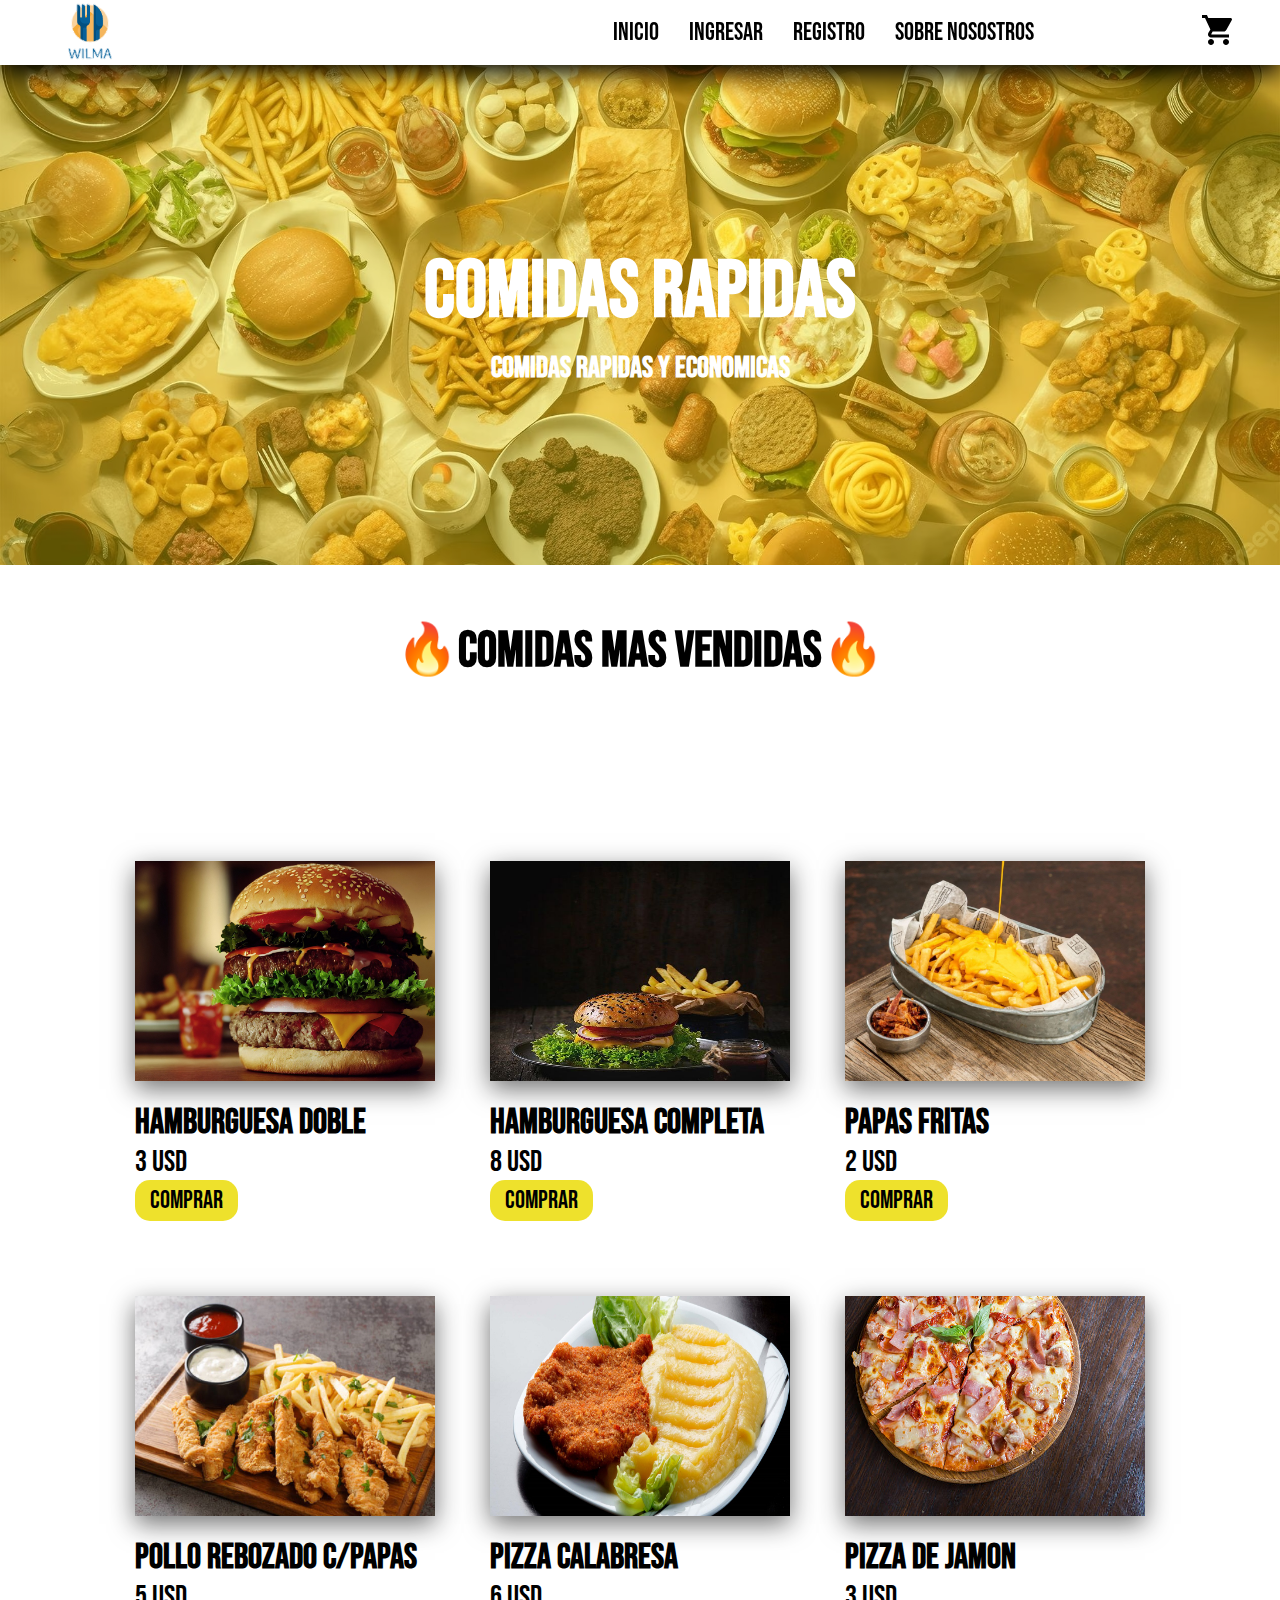
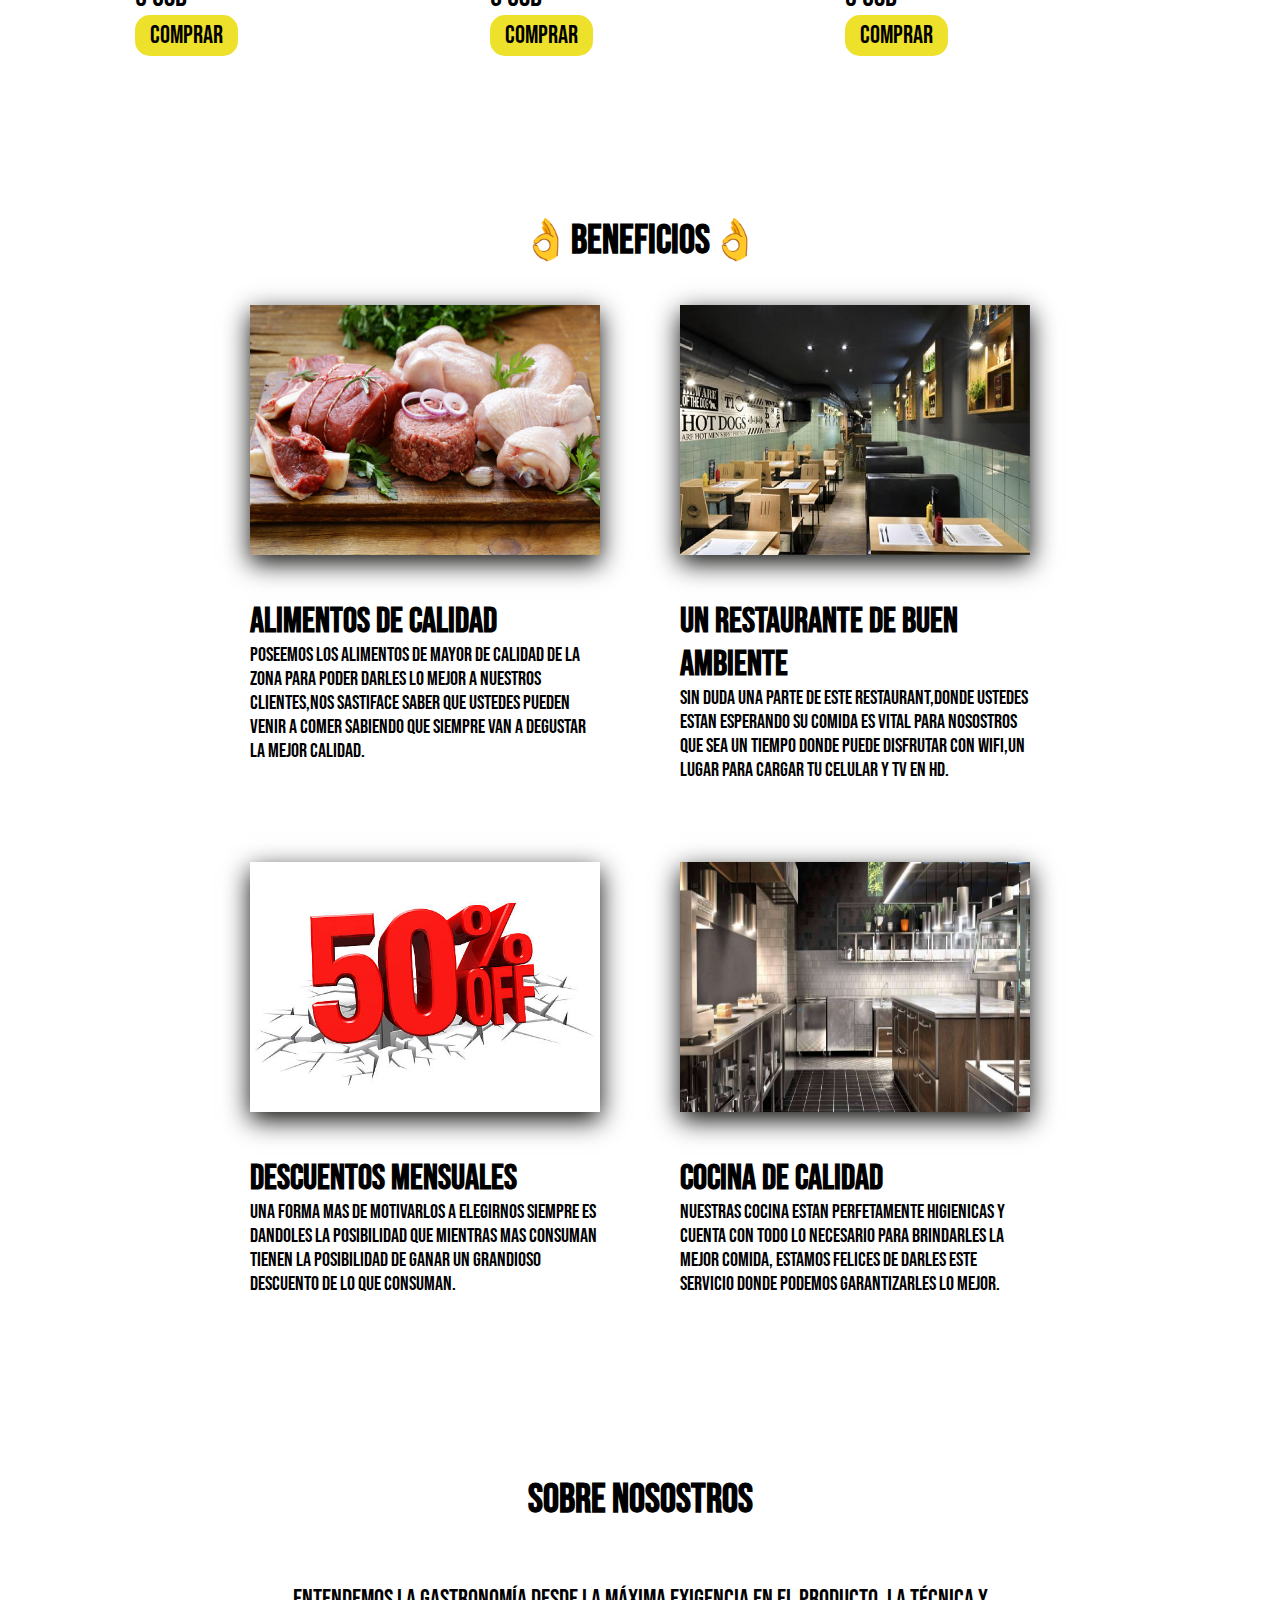
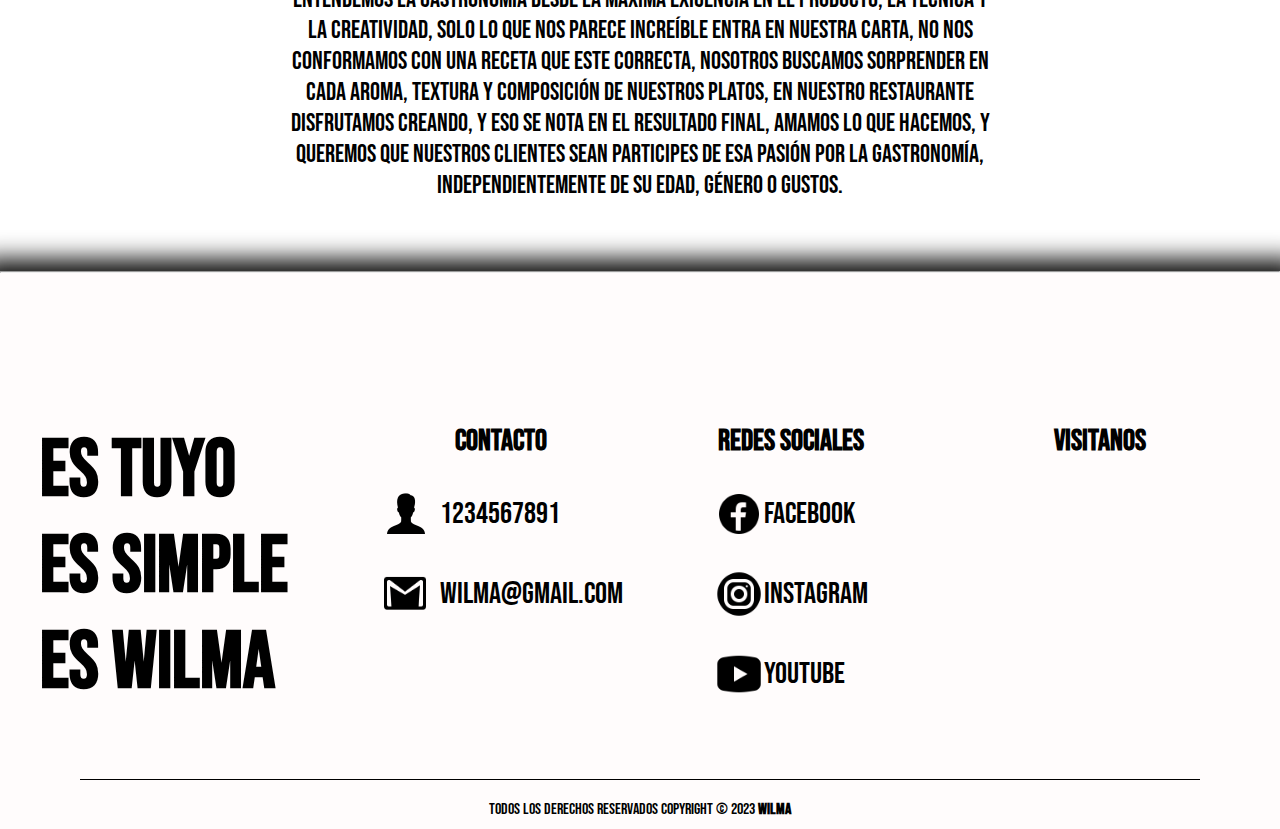
<file: index.html>
<!DOCTYPE html>
<html lang="en">
  <head>
    <meta charset="UTF-8" />
    <meta name="viewport" content="width=device-width, initial-scale=1.0" />
    <meta http-equiv="X-UA-Compatible" content="IE=edge" />
    <link rel="stylesheet" href="./style.css" />
    <link
      rel="stylesheet"
      href="https://cdnjs.cloudflare.com/ajax/libs/font-awesome/6.4.0/css/all.min.css"
    />
    <link rel="stylesheet" href="./mediaqueries.css">
    <link rel="icon" type="image/png" sizes="32x32" href="./img/favicom.ico" />
    <title>Wilma comidas rapidas</title>
  </head>
  <body>
    <header class="bars">
      <img src="./img/logo png.png" alt="Logo" class="Logo" />
      <nav class="navbar">
        <label for="menu-toggle" class="menu-label">
          <img src="./img/menu.png" alt="menuicon" class="menu-icon">
        </label>
<input type="checkbox" id="menu-toggle">

        <ul class="navbar-list">
          <li><a class="color" href="#">Inicio</a></li>
          <li><a class="color" href="index2.html">Ingresar</a></li>
          <li><a class="color" href="index3.html">Registro</a></li>
          <li><a class="color" href="#about">Sobre nosostros</a></li>
        </ul>
        <label for="cart-toggle">
          <img src="./img/carrito.svg" alt="carrito" class="cart-icon">
        </label>
        <input type="checkbox" id="cart-toggle">

        <div class="cart">
        <h2>Compras</h2>
<!-- compra 1 -->
        <div class="cart-item">
        <img src="./img/imagenes/hambur doble.jpg" alt="hambuguersa doble">
        <div class="item-info">
<h3 class="item-tittle">HAMBURGUESA</h3>
<p class="item-bid">DOBLE</p>
<span class="item-price">
  3 USD
</span>
        </div>

        <div class="item-handler">
          <span class="quantity-handler down">-</span>
          <span class="item-quantity">1</span>
          <span class="quantity-handler up ">+</span>
        </div>
        </div>

<!-- compra 2 -->
        <div class="cart-item">
        <img src="./img/imagenes/milanesa con pure.jpg" alt="milanesa con pure">
        <div class="item-info">
<h3 class="item-tittle">MILANESA</h3>
<p class="item-bid">CON PURE</p>
<span class="item-price">
  6 USD
</span>
        </div>

        <div class="item-handler">
          <span class="quantity-handler down">-</span>
          <span class="item-quantity">1</span>
          <span class="quantity-handler up ">+</span>
        </div>
        </div>
        <!-- compra 3 -->
        <div class="cart-item">
          <img src="./img/imagenes/papa fritas.jpg" alt="papa fritas">
          <div class="item-info">
  <h3 class="item-tittle">PAPAS FRITAS</h3>
  <p class="item-bid"></p>
  <span class="item-price">
    2 USD
  </span>
          </div>
  
          <div class="item-handler">
            <span class="quantity-handler down">-</span>
            <span class="item-quantity">1</span>
            <span class="quantity-handler up ">+</span>
          </div>
          </div>
        <!-- compra 4 -->
        <div class="cart-item">
          <img src="./img/imagenes/pollo con papas.jpg" alt="pollo con papa">
          <div class="item-info">
  <h3 class="item-tittle">POLLO REBOZADO</h3>
  <p class="item-bid">Con papa fritas</p>
  <span class="item-price">
    5 USD
  </span>
          </div>
  
          <div class="item-handler">
            <span class="quantity-handler down">-</span>
            <span class="item-quantity">3</span>
            <span class="quantity-handler up ">+</span>
          </div>
          </div>
        <!-- compra 5 -->
        <div class="cart-item">
          <img src="./img/imagenes/pizza napolitana.jpg" alt="pizza napolitana">
          <div class="item-info">
  <h3 class="item-tittle">PIZZA</h3>
  <p class="item-bid">Napolitana</p>
  <span class="item-price">
    3 USD
  </span>
          </div>
  
          <div class="item-handler">
            <span class="quantity-handler down">-</span>
            <span class="item-quantity">1</span>
            <span class="quantity-handler up ">+</span>
          </div>
          </div>
        <!-- TOTAL -->
        <span class="divider"></span>
        <div class="cart-total">
          <p>Total</p>
          <span>24 USD</span>
        </div>
        <button class="btn-add">Comprar</button>
        </div>
      </nav>
    </header>
    <main>
      <!-- PORTADA -->
      <div class="container-cover">
        <div class="container-info-cover">
          <h1>COMIDAS RAPIDAS</h1>
          <p>Comidas rapidas y economicas</p>
        </div>
      </div>
      <section id="products">
        <div>
          <h2>🔥COMIDAS MAS VENDIDAS🔥</h2>
        </div>
        <!-- products -->
        <div class="products-container">
          <!-- producto 1 -->
          <div class="product">
            <img
              class="hambu"
              src="./img/imagenes/hambur doble.jpg"
              alt="hambuguersa doble"
            />
            <div class="product-info">
              <!-- top -->
              <div class="product-top">
                <h3>Hamburguesa Doble</h3>
              </div>
              <!-- mid -->
              <div class="product-mid">
                <span>3 USD</span>
              </div>
              <!-- bottom -->
              <div class="product-bot">
                <button class="buy-button">Comprar</button>
              </div>
            </div>
          </div>
          <!-- producto 2 -->
          <div class="product">
            <img
              src="./img/imagenes/hamburguesa completa.jpg"
              alt="hambuguersa Completa"
            />
            <div class="product-info">
              <!-- top -->
              <div class="product-top">
                <h3>Hamburguesa Completa</h3>
              </div>
              <!-- mid -->
              <div class="product-mid">
                <span>8 USD</span>
              </div>
              <!-- bottom -->
              <div class="product-bot">
                <button class="buy-button">Comprar</button>
              </div>
            </div>
          </div>
          <!-- producto 3 -->
          <div class="product">
            <img src="./img/imagenes/papa fritas.jpg" alt="papas fritas" />
            <div class="product-info">
              <!-- top -->
              <div class="product-top">
                <h3>Papas Fritas</h3>
              </div>
              <!-- mid -->
              <div class="product-mid">
                <span>2 USD</span>
              </div>
              <!-- bottom -->
              <div class="product-bot">
                <button class="buy-button">Comprar</button>
              </div>
            </div>
          </div>
          <!-- producto 4 -->
          <div class="product">
            <img
              src="./img/imagenes/pollo con papas.jpg"
              alt="pollo con papas"
            />
            <div class="product-info">
              <!-- top -->
              <div class="product-top">
                <h3>Pollo Rebozado C/Papas</h3>
              </div>
              <!-- mid -->
              <div class="product-mid">
                <span>5 USD</span>
              </div>
              <!-- bottom -->
              <div class="product-bot">
                <button class="buy-button">Comprar</button>
              </div>
            </div>
          </div>
          <!-- producto 5 -->
          <div class="product">
            <img
              src="./img/imagenes/milanesa con pure.jpg"
              alt="pizza calabresa"
            />
            <div class="product-info">
              <!-- top -->
              <div class="product-top">
                <h3>Pizza Calabresa</h3>
              </div>
              <!-- mid -->
              <div class="product-mid">
                <span>6 USD</span>
              </div>
              <!-- bottom -->
              <div class="product-bot">
                <button class="buy-button">Comprar</button>
              </div>
            </div>
          </div>
          <!-- producto 6 -->
          <div class="product">
            <img src="./img/imagenes/pizza de jamon.jpg" alt="Pizza de jamon" />
            <div class="product-info">
              <!-- top -->
              <div class="product-top">
                <h3>Pizza de Jamon</h3>
              </div>
              <!-- mid -->
              <div class="product-mid">
                <span>3 USD</span>
              </div>
              <!-- bottom -->
              <div class="product-bot">
                <button class="buy-button">Comprar</button>
              </div>
            </div>
          </div>
        </div>
      </section>

      <section id="benefits">
        <!-- beneficios -->
        <div><h2>👌BENEFICIOS👌</h2></div>
        <div class="benefits-container">
          
          <!-- beneficio 1 -->
          <div class="benefits">
            <img
              src="./img/imagenes de beneficios/carne y pollo.jpg"
              alt="carne y pollo"
            />
            <div class="benefits-text">
              <h3>Alimentos de calidad</h3>

              <p>
                Poseemos los alimentos de mayor de calidad de la zona para poder
                darles lo mejor a nuestros clientes,nos sastiface saber que
                ustedes pueden venir a comer sabiendo que siempre van a degustar
                la mejor calidad.
              </p><br>
            </div>
          </div>

          <!-- beneficio 3 -->

          <div class="benefits">
            <img
              src="./img/imagenes de beneficios/restauran.jpg"
              alt="restaurant"
            />
            <div class="benefits-text">
              <h3>Un restaurante de buen ambiente</h3>

              <p>
                Sin duda una parte de este restaurant,donde ustedes estan
                esperando su comida es vital para nosostros que sea un tiempo
                donde puede disfrutar con Wifi,Un lugar para cargar tu celular y
                TV en HD.
              </p>
            </div>
          </div>
          <!-- beneficio 4 -->
          <div class="benefits">
            <img
              src="./img/imagenes de beneficios/descuento.jpg"
              alt="descuento"
            />
              <div class="benefits-text">
              <h3>Descuentos mensuales</h3>

              <p>
                Una forma mas de motivarlos a elegirnos siempre es 
                dandoles la
                posibilidad que mientras mas consuman tienen la posibilidad de
                ganar un grandioso descuento de lo que consuman.
              </p>
            </div>
            </div>
          
          <!-- beneficio  -->
          <div class="benefits">
            <img
              src="./img/imagenes de beneficios/cocina.jpg"
              alt="restaurant"
            />
            <div class="benefits-text">
              <h3>Cocina de Calidad</h3>

              <p>
                Nuestras cocina estan perfetamente higienicas y cuenta con todo
                lo necesario para brindarles la mejor comida, estamos felices de
                darles este servicio donde podemos garantizarles lo mejor.
              </p>
            </div>
          </div>
        </div>
      </section>

      <section id="about">
      <div><h2>SOBRE NOSOSTROS</h2></div> 
      <div class="about-container">
        <div>
          <p>Entendemos la gastronomía desde la máxima exigencia en el producto, la técnica y la creatividad, solo lo que nos parece increíble entra en nuestra carta, no nos conformamos con una receta que este correcta, nosotros buscamos sorprender en cada aroma, textura y composición de nuestros platos, en nuestro restaurante disfrutamos creando, y eso se nota en el resultado final, amamos lo que hacemos, y queremos que nuestros clientes sean participes de esa pasión por la gastronomía, independientemente de su edad, género o gustos.</p>
        </div>
      </div>
      </section>
    </main>

    <hr class="hr" />
    <footer>
      <div class="footer-container">
        <!-- titulo -->
        <div class="footer-box">
          <h2>
            Es tuyo<br />
            Es simple<br />
            Es Wilma
          </h2>
        </div>
        <!-- CONTACTO -->
        <div class="footer-box">
<ul class="contacto">
  <h3>Contacto</h3>
  <li><img src="./img/redes sociales/contacto.png" alt="contacto">1234567891</li>
  <li><img src="./img/redes sociales/gmail.png" alt="correo"> wilma@gmail.com</li>
</ul>
        </div>
        <!-- redes sociales -->
        <div class="footer-box">
          <ul>
            <h3>Redes Sociales</h3>
            <li>
              <a  class="img color" href="https://www.facebook.com/william.mamani.524/"
                ><img src="./img/redes sociales/facebook.png" alt="facebook" />
                Facebook</a
              >
            </li>
            <li>
              <a class="img color" href="https://www.instagram.com/will__mamani/"
                ><img
                  src="./img/redes sociales/instagram.png"
                  alt="Instagram"
                />
                Instagram</li></a>
              
            </li>
            <li>
              <a
                class="img color"
                href="https://www.youtube.com/channel/UCTnP61PTOQxVRNVOWRiNGKg"
                ><img src="./img/redes sociales/youtube.png" alt="youtube" />
                Youtube</a
              >
            </li>
          </ul>
        </div>
        <!-- mapa -->
        <div class="footer-box">
          <h3>Visitanos</h3>
          <iframe class="mapa"
            src="https://www.google.com/maps/embed?pb=!1m18!1m12!1m3!1d52523.48201131679!2d-58.83523978803747!3d-34.63657544417055!2m3!1f0!2f0!3f0!3m2!1i1024!2i768!4f13.1!3m3!1m2!1s0x95bc945bc2149eff%3A0x72f476f24b92b3fa!2sMoreno%2C%20Provincia%20de%20Buenos%20Aires!5e0!3m2!1ses-419!2sar!4v1690858825861!5m2!1ses-419!2sar"
            width="280"
            height="250"
            style="border: 0"
            allowfullscreen=""
            loading="lazy"
            referrerpolicy="no-referrer-when-downgrade"
          ></iframe>
        </div>
      </div>
      <div class="tyc">
        <hr />
        <p>Todos los derechos reservados Copyright © 2023 <b>Wilma</b></p>
      </div>
    </footer>
  </body>
</html>
</file>
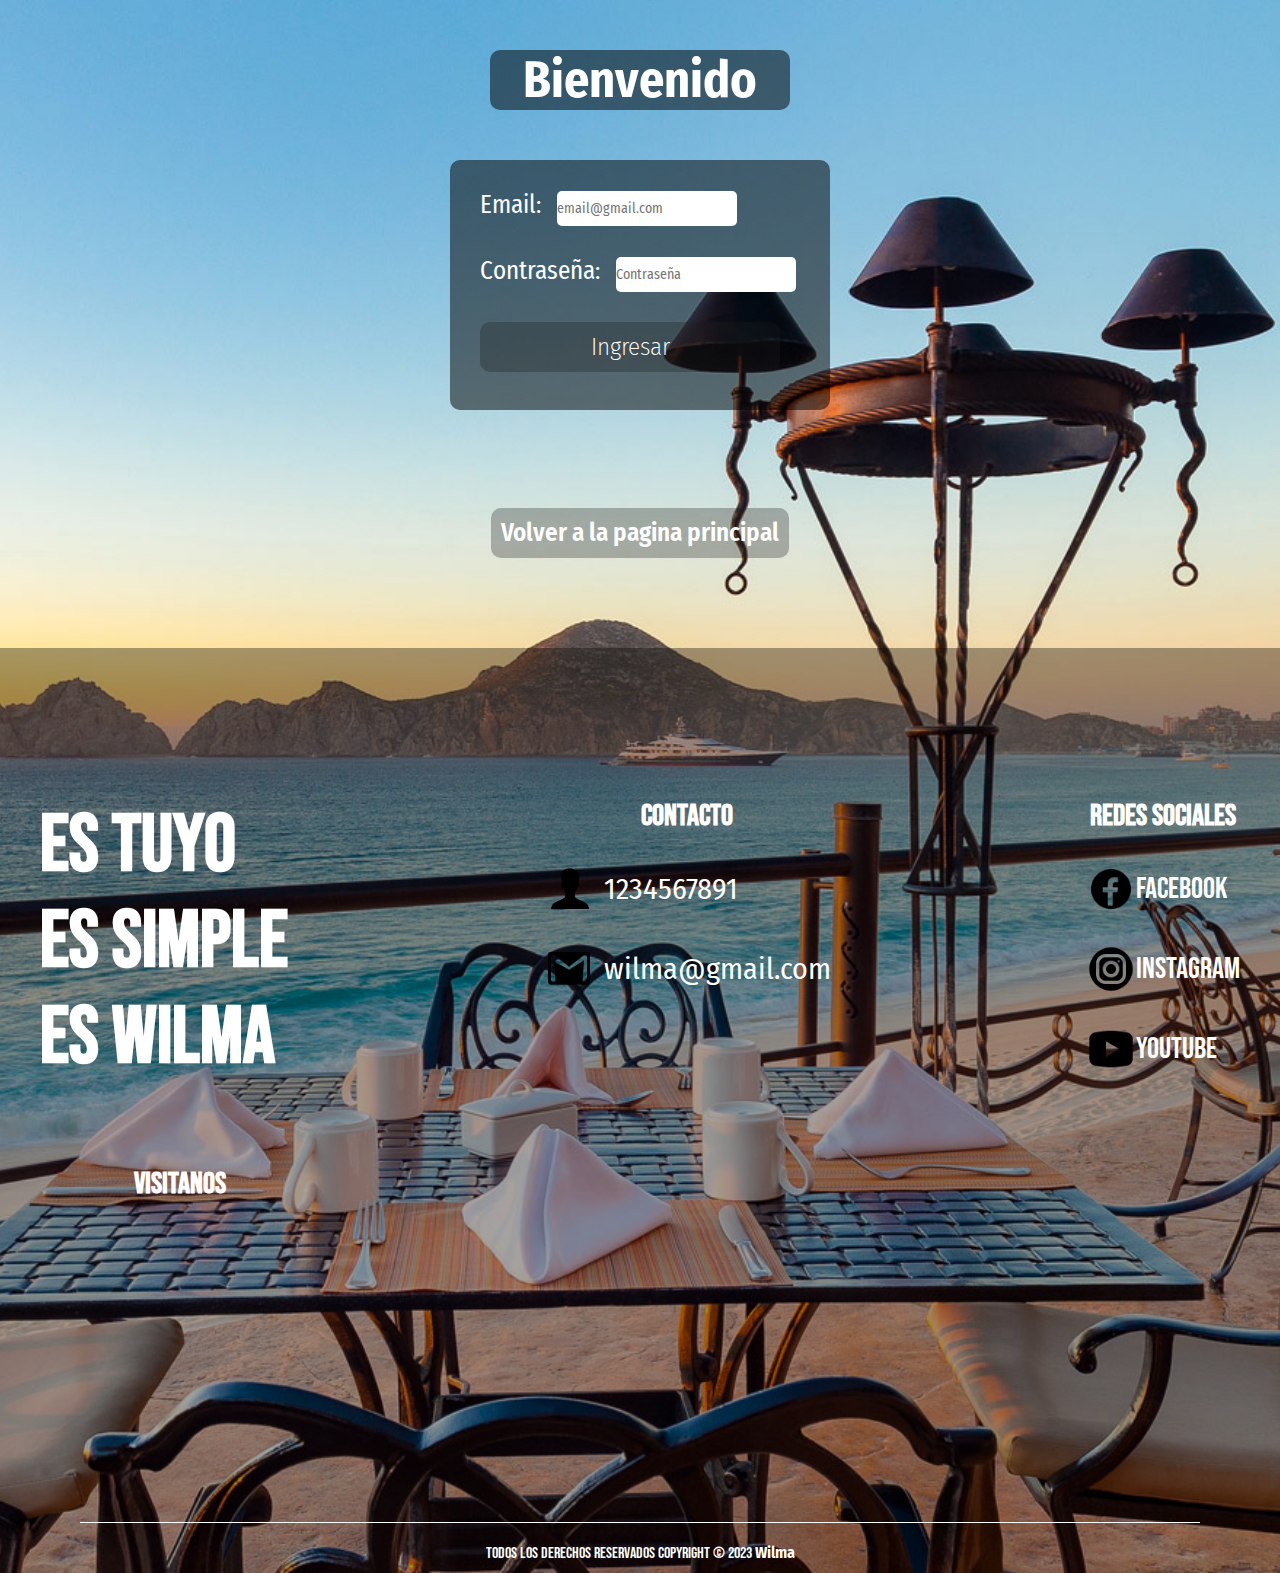
<file: index2.html>
<!DOCTYPE html>
<html lang="en">
  <head>
    <meta charset="UTF-8" />
    <meta name="viewport" content="width=device-width, initial-scale=1.0" />
    <meta http-equiv="X-UA-Compatible" content="IE=edge" />
    <link rel="stylesheet" href="./style2.css" />
    <link rel="stylesheet" href="./mediaqueries2.css">
    <title>Inicio de seccion</title>
  </head>
  <body>
    <h1>Bienvenido</h1>
    <form class="formulario">
      <label form="email">Email:</label>
      <input
        class="enter"
        type="email"
        id="email"
        placeholder="email@gmail.com"
      />
      <br /><br />
      <label for="password">Contraseña:</label>
      <input
        class="enter"
        type="password"
        id="password"
        placeholder="Contraseña"
      />
      <br /><br />
      <input class="btn" type="submit" value="Ingresar" />
    </form>
    <div class="pag">
      <a href="./index.html">Volver a la pagina principal</a>
    </div>
    <footer>
      <div class="footer-container">
        <!-- titulo -->
        <div class="footer-box">
          <h2>
            Es tuyo<br />
            Es simple<br />
            Es Wilma
          </h2>
        </div>
        <!-- CONTACTO -->
        <div class="footer-box">
<ul class="contacto">
  <h3>Contacto</h3>
  <li><img src="./img/redes sociales/contacto.png" alt="contacto">1234567891</li>
  <li><img src="./img/redes sociales/gmail.png" alt="correo"> wilma@gmail.com</li>
</ul>
        </div>
        <!-- redes sociales -->
        <div class="footer-box">
          <ul>
            <h3>Redes Sociales</h3>
            <li>
              <a class="img color" href="https://www.facebook.com/william.mamani.524/"
                ><img src="./img/redes sociales/facebook.png" alt="facebook" />
                Facebook</a
              >
            </li>
            <li>
              <a class="img color" href="https://www.instagram.com/will__mamani/"
                ><img
                  src="./img/redes sociales/instagram.png"
                  alt="Instagram"
                />
                Instagram</li></a>
              
            </li>
            <li>
              <a
                class="img color"
                href="https://www.youtube.com/channel/UCTnP61PTOQxVRNVOWRiNGKg"
                ><img src="./img/redes sociales/youtube.png" alt="youtube" />
                Youtube</a
              >
            </li>
          </ul>
        </div>
        <!-- mapa -->
        <div class="footer-box">
          <h3>Visitanos</h3>
          <iframe class="mapa"
            src="https://www.google.com/maps/embed?pb=!1m18!1m12!1m3!1d52523.48201131679!2d-58.83523978803747!3d-34.63657544417055!2m3!1f0!2f0!3f0!3m2!1i1024!2i768!4f13.1!3m3!1m2!1s0x95bc945bc2149eff%3A0x72f476f24b92b3fa!2sMoreno%2C%20Provincia%20de%20Buenos%20Aires!5e0!3m2!1ses-419!2sar!4v1690858825861!5m2!1ses-419!2sar"
            width="280"
            height="250"
            style="border: 0"
            allowfullscreen=""
            loading="lazy"
            referrerpolicy="no-referrer-when-downgrade"
          ></iframe>
        </div>
      </div>
      <div class="tyc">
        <hr />
        <p>Todos los derechos reservados Copyright © 2023 <b>Wilma</b></p>
      </div>
    </footer>
  </body>
</html>
</file>
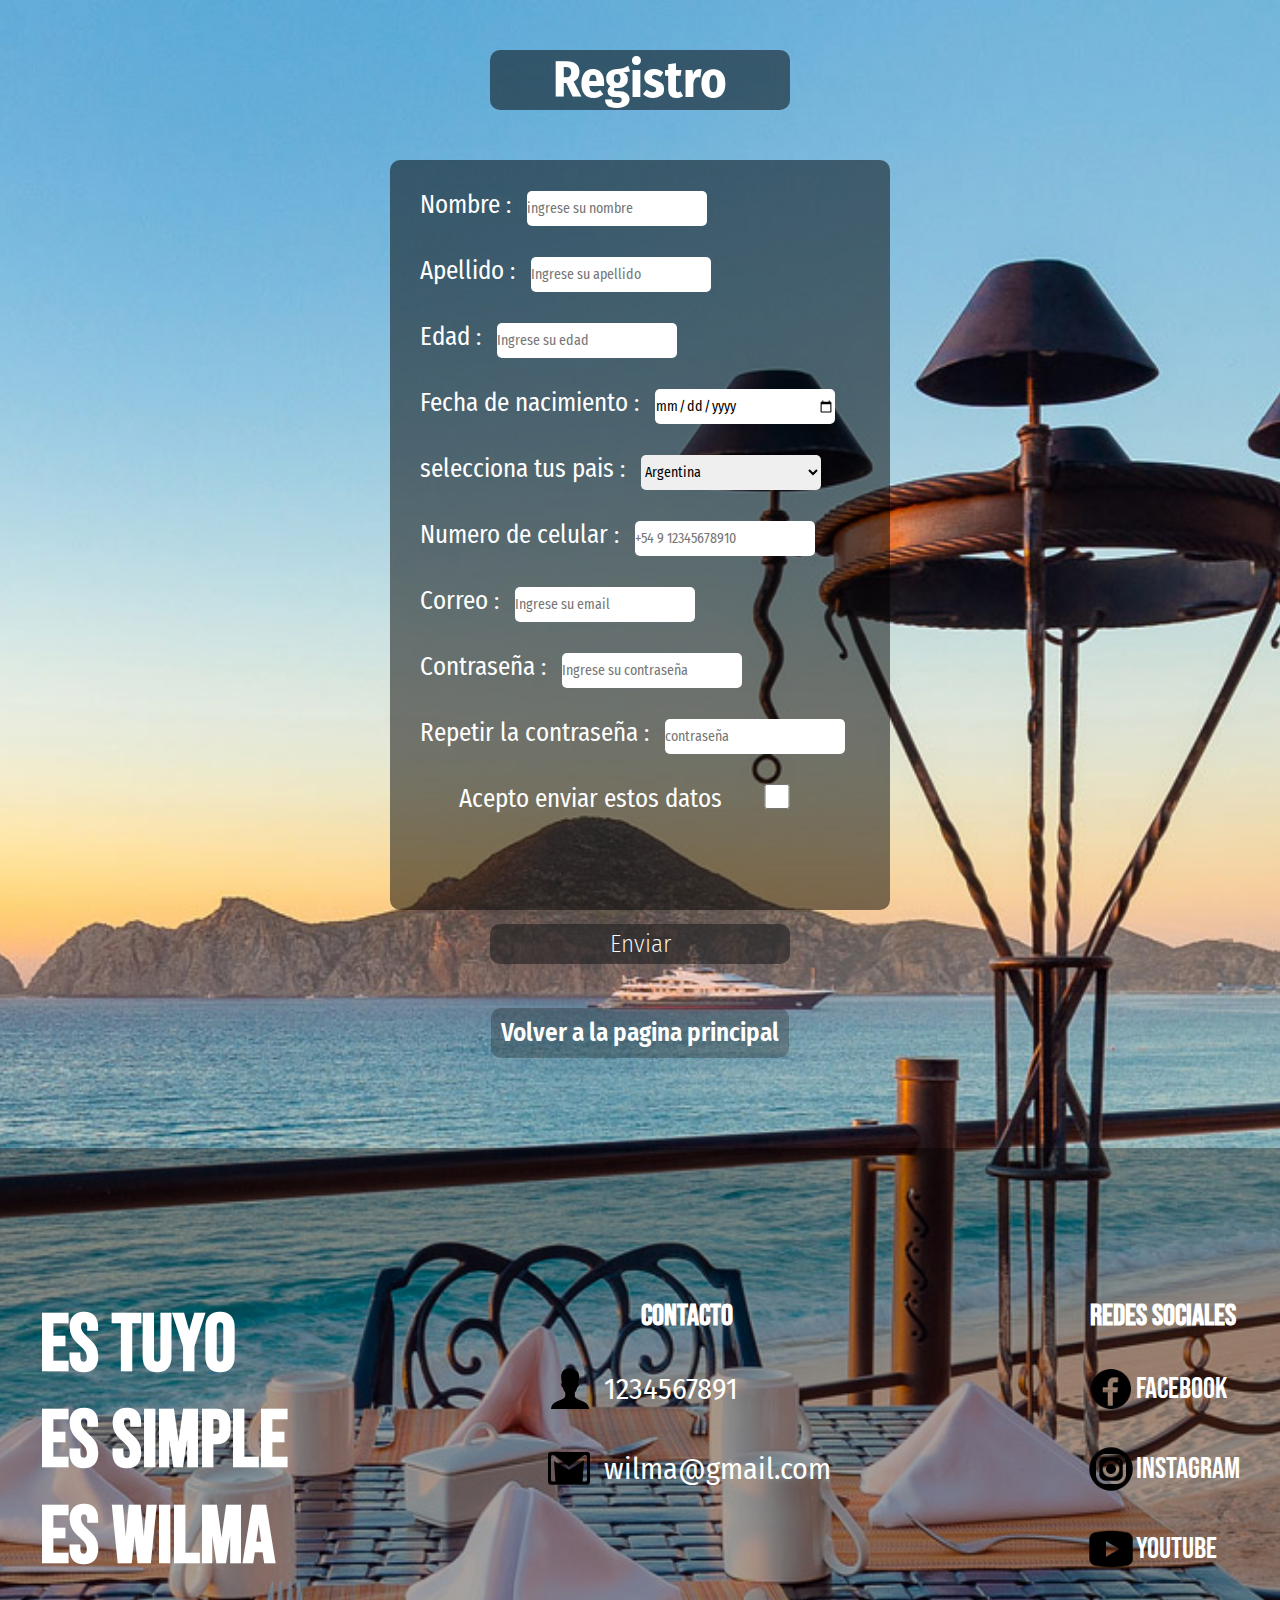
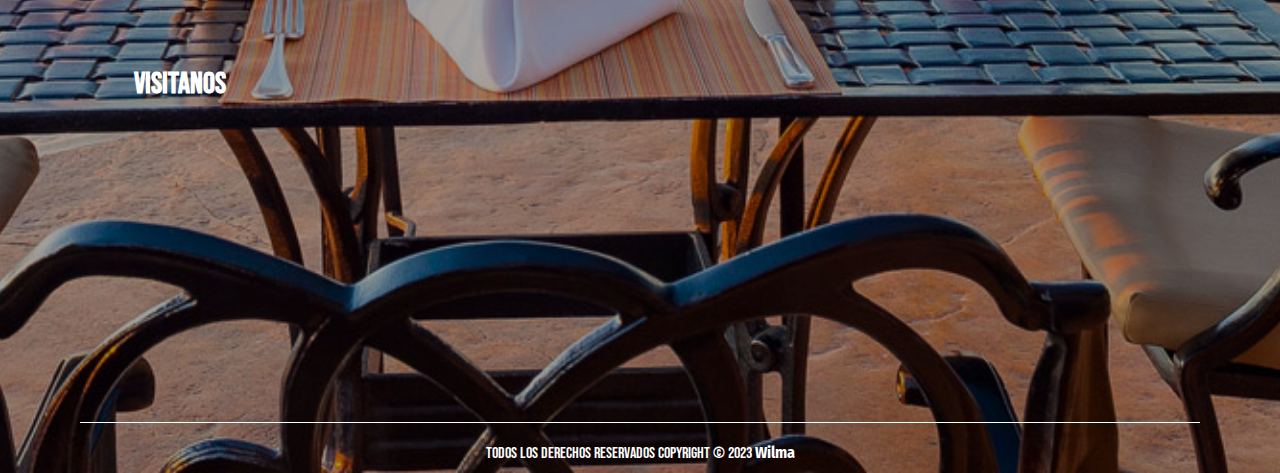
<file: index3.html>
<!DOCTYPE html>
<html lang="en">
  <head>
    <meta charset="UTF-8" />
    <meta name="viewport" content="width=device-width, initial-scale=1.0" />
    <meta http-equiv="X-UA-Compatible" content="IE=edge" />
    <link rel="stylesheet" href="./style2.css" />
    <link rel="stylesheet" href="./mediaqueries2.css" />
    <title>Registro</title>
  </head>
  <body>
    <h1>Registro</h1>
    <form class="formulario-registro">
      <label for="NOMBRE">Nombre :</label>
      <input
        class="enter"
        type="text"
        id="NOMBRE"
        placeholder="ingrese su nombre"
      />
      <br />
      <br />
      <label for="apellido">Apellido :</label>
      <input
        class="enter"
        type="text"
        id="apellido"
        placeholder="Ingrese su apellido"
      />
      <br /><br />
      <label for="edad">Edad :</label>
      <input
        class="enter"
        type="number"
        id="edad"
        placeholder="Ingrese su edad"
      />
      <br /><br />
      <label for="Fecha de nacimiento">Fecha de nacimiento :</label>
      <input class="enter" type="date" id="Fecha de nacimiento" />
      <br /><br />
      <span>selecciona tus pais :</span>
      <select name="pais" class="enter">
        <option value="1">Argentina</option>
        <option value="2">España</option>
        <option value="3">México</option>
        <option value="4">Guatemala</option>
        <option value="5">Honduras</option>
        <option value="7">El Salvador</option>
        <option value="8">Venezuela</option>
        <option value="9">Colombia</option>
        <option value="10">Cuba</option>
        <option value="11">Bolivia</option>
        <option value="13">Perú</option>
        <option value="14">Ecuador</option>
        <option value="15">Paraguay</option>
        <option value="16">Uruguay</option>
        <option value="17">Chile</option>
      </select>
      <br /><br />
      <label for="telefono">Numero de celular :</label>
      <input
        class="enter"
        type="number"
        id="telefono"
        placeholder="+54 9 12345678910"
      />
      <br /><br />
      <label for="email">Correo :</label>
      <input
        class="enter"
        type="email"
        id="email"
        placeholder="Ingrese su email"
      />
      <br /><br />
      <label for="pass">Contraseña :</label>
      <input
        class="enter"
        type="password"
        id="pass"
        placeholder="Ingrese su contraseña"
        required
      />
      <br /><br />
      <label for="password">Repetir la contraseña :</label>
      <input
        class="enter"
        type="password"
        id="password"
        placeholder="contraseña"
      />
      <br /><br />
      <div class="acept">
        <div>
          <label for="send">Acepto enviar estos datos</label>
        </div>

        <input class="chebox" type="checkbox" id="send" />
      </div>

      <br /><br />
      <input class="send" type="submit" value="Enviar" />
      <br /><br />
    </form>
    <div class="pag"><a href="index.html">Volver a la pagina principal</a></div>

    <footer>
      <div class="footer-container">
        <!-- titulo -->
        <div class="footer-box">
          <h2>
            Es tuyo<br />
            Es simple<br />
            Es Wilma
          </h2>
        </div>
        <!-- CONTACTO -->
        <div class="footer-box">
<ul class="contacto">
  <h3>Contacto</h3>
  <li><img src="./img/redes sociales/contacto.png" alt="contacto">1234567891</li>
  <li><img src="./img/redes sociales/gmail.png" alt="correo"> wilma@gmail.com</li>
</ul>
        </div>
        <!-- redes sociales -->
        <div class="footer-box">
          <ul>
            <h3>Redes Sociales</h3>
            <li>
              <a class="img color" href="https://www.facebook.com/william.mamani.524/"
                ><img src="./img/redes sociales/facebook.png" alt="facebook" />
                Facebook</a
              >
            </li>
            <li>
              <a class="img color" href="https://www.instagram.com/will__mamani/"
                ><img
                  src="./img/redes sociales/instagram.png"
                  alt="Instagram"
                />
                Instagram</li></a>
              
            </li>
            <li>
              <a
                class="img color"
                href="https://www.youtube.com/channel/UCTnP61PTOQxVRNVOWRiNGKg"
                ><img src="./img/redes sociales/youtube.png" alt="youtube" />
                Youtube</a
              >
            </li>
          </ul>
        </div>
        <!-- mapa -->
        <div class="footer-box">
          <h3>Visitanos</h3>
          <iframe class="mapa"
            src="https://www.google.com/maps/embed?pb=!1m18!1m12!1m3!1d52523.48201131679!2d-58.83523978803747!3d-34.63657544417055!2m3!1f0!2f0!3f0!3m2!1i1024!2i768!4f13.1!3m3!1m2!1s0x95bc945bc2149eff%3A0x72f476f24b92b3fa!2sMoreno%2C%20Provincia%20de%20Buenos%20Aires!5e0!3m2!1ses-419!2sar!4v1690858825861!5m2!1ses-419!2sar"
            width="280"
            height="250"
            style="border: 0"
            allowfullscreen=""
            loading="lazy"
            referrerpolicy="no-referrer-when-downgrade"
          ></iframe>
        </div>
      </div>
      <div class="tyc">
        <hr />
        <p>Todos los derechos reservados Copyright © 2023 <b>Wilma</b></p>
      </div>
    </footer>
  </body>
</html>
</file>
<file: style.css>
@import url("https://fonts.googleapis.com/css2?family=Bebas+Neue&display=swap");
* {
  font-family: "Bebas Neue", sans-serif;
  margin: 0;
  padding: 0;
  box-sizing: border-box;
  text-decoration: none;
  list-style-type: none;
  /* border: 1px solid blue; */
}
:root {
  --background: rgb(236, 236, 236);
  --primary: white;
  --secundary: black;
  --terciario: rgba(255, 255, 0, 0.315);
  --container: rgba(14, 14, 13, 0.582);
  --buttom: rgba(235, 219, 0, 0.829);
  --main: rgba(255, 255, 255, 0.74);
  --footer: rgb(255, 252, 252);
  --img: rgb(14, 14, 13);
}
header {
  background: var(--primary);
  width: 100%;
  display: flex;
  justify-content: space-between;
  align-items: center;
  height: 65px;
  padding: 0px 30px 0px 30px;
  position: fixed;
  top: 0;
  z-index: 2;
  box-shadow: 0 8px 24px var(--secundary);
}
.cart-icon {
  font-weight: 600;
  height: 40px;
  width: 100%;
  padding: 5px 10px;
  margin-right: 16px;
  cursor: pointer;
}
.navbar {
  gap: 150px;
}
.navbar-list {
  gap: 30px;
}
.navbar-list a {
  color: var(--secundary);
  font-size: 25px;
}
.color:hover {
  background: rgba(255, 238, 0, 0.875);
  transition: all 0.5s ease;
  background-clip: text;
  color: transparent;
  -webkit-background-clip: text;
}
.navbar,
.navbar-list {
  display: flex;
  align-items: center;
  justify-content: center;
}
/* Portada */
.container-cover {
  max-width: 100%;
  height: 500px;
  position: relative;
  top: 65px;
  background-image: url(./img/portada.jpg);
  background-position: center;
  background-size: cover;
  background-repeat: no-repeat;
}
.container-cover::before {
  content: "";
  width: 100%;
  height: 100%;
  background: var(--terciario);
  position: absolute;
  top: 0;
  left: 0;
}
.Logo {
  height: 120px;
  cursor: pointer;
}
.container-info-cover {
  max-width: 800px;
  height: 500px;
  margin: auto;
  text-align: center;
  display: flex;
  flex-direction: column;
  justify-content: center;
  position: relative;
  z-index: 1;
}

.container-info-cover h1 {
  font-size: 80px;
  font-weight: 800;
  color: var(--primary);
  margin-bottom: 10px;
}
.container-info-cover p {
  font-size: 30px;
  font-weight: 800;
  color: var(--primary);
}
.navbar i {
  font-size: 36px;
  display: none;
}
/* menu */
#menu-toggle,
.menu-label {
  display: none;
}
/* carrito */

.cart {
  position: absolute;
  background: linear-gradient(
    to top,
    rgba(255, 254, 254, 0.493),
    rgba(255, 255, 255, 0.719)
  );
  height: calc(100vh - 65px);
  top: 65px;
  right: 0;
  border-left: 2px solid black;
  padding: 50px 30px;
  flex-direction: column;
  gap: 30px;
  /* z-index: 2; */
  overflow-y: scroll;
  display: none;
}
.cart::-webkit-scrollbar {
  display: none;
}
.cart-item {
  display: flex;
  align-items: center;
  justify-content: center;
  gap: 40px;
  background-color: var(--container);
  padding: 20px;
  border-radius: 15px;
}
.cart h2 {
  font-size: 30px;
  text-align: center;
}

.cart-item img {
  height: 65px;
}
.item-info {
  display: flex;
  flex-direction: column;
}
.item-tittle {
  color: var(--primary);
  font-size: 25px;
  font-weight: 500;
}
.item-bid {
  color: var(--primary);
  font-size: 20px;
  font-weight: 300;
}
.item-price {
  color: var(--primary);
  font-size: 25px;
  font-weight: 300;
  background: linear-gradient(to top, green, white);
  background-clip: text;
  color: transparent;
  -webkit-background-clip: text;
}
.item-handler {
  display: flex;
  align-items: center;
  justify-content: center;
  gap: 20px;
}
.quantity-handler {
  display: flex;
  justify-content: center;
  align-items: center;
  padding: 2px 8px;
  border-radius: 5px;
  color: var(--primary);
  font-weight: 400;
}
.down {
  cursor: pointer;
  border: 1px solid var(--primary);
}
.up {
  cursor: pointer;
  border: 1px solid var(--primary);
}
.item-quantity {
  color: var(--primary);
}

#cart-toggle {
  display: none;
}
#cart-toggle:checked + .cart {
  display: flex;
}
.btn-add {
  border: none;
  background: var(--container);
  padding: 10px 10px;
  margin: auto;
  width: 300px;
  font-size: 25px;
  font-weight: 200;
  cursor: pointer;
  color: var(--primary);
  border-radius: 10px;
}
.divider {
  margin-top: 20px;
  border: 0.5px solid var(--container);
}
.cart-total {
  display: flex;
  justify-content: space-between;
  align-items: baseline;
}
.cart-total p {
  color: var(--secundary);
  font-weight: 500;
  font-size: 20px;
}
.cart-total span {
  color: var(--secundary);
  font-weight: 500;
  font-size: 20px;
}

/* productos */
#products {
  display: flex;
  flex-direction: column;
  justify-content: center;
  align-items: center;
  padding: 40px 0px;
  max-width: 100%;
  width: 100%;
  /* border: 2px solid red; */
}
#products h2 {
  padding: 80px;
  font-size: 50px;
  font-weight: 800;
  margin-bottom: 40px;
}
.products-container {
  display: flex;
  flex-wrap: wrap;
  justify-content: center;
  align-items: center;
  gap: 15px;
  padding: 40px 0px;
  max-width: 1200px;
  /* max-width: 100%; */
}
.product {
  padding: 20px;
  border: 15px;
  display: flex;
  flex-direction: column;
  justify-content: center;
  gap: 20px;
  margin-bottom: 20px;
}
.product img {
  width: 300px;
  height: 220px;
  box-shadow: 0 8px 24px 0px var(--container);
}
.product-info h3 {
  font-size: 35px;
}
.product-mid {
  font-size: 30px;
  font-weight: 550;
}
.buy-button {
  color: var(--secundary);
  background: var(--buttom);
  border: none;
  border-radius: 15px;
  padding: 5px 15px;
  cursor: pointer;
  font-size: 25px;
}
main {
  background: var(--main);
}
/* footer */

footer {
  background: var(--footer);
  padding: 10px 0px;
  width: 100%;
}
.footer-box {
  display: flex;
  flex-direction: column;
  padding: 40px;
}
.footer-box h2 {
  font-size: 80px;
  font-weight: 800;
}

.footer-box img {
  width: 50px;
}
.footer-box a {
  margin-top: 30px;
  display: flex;
  align-items: center;
  font-size: 30px;
  color: var(--secundary);
}
.footer-box h3 {
  display: flex;
  align-items: center;
  justify-content: center;
  font-size: 30px;
  margin-bottom: 30px;
}
.footer-container {
  display: flex;
  flex-wrap: wrap;
  justify-content: space-between;
  max-width: 1500px;
  margin: auto;
  margin-top: 100px;
}

.tyc {
  max-width: 1200px;
  margin: auto;
  text-align: center;
  padding: 0px 40px;
}
.tyc p {
  margin-top: 20px;
}
.tyc hr {
  border: none;
  height: 1px;
  background-color: var(--secundary);
}
.contacto li {
  margin-top: 30px;
  display: flex;
  align-items: center;
  font-size: 30px;
  color: var(--secundary);
  gap: 10px;
}

/* beneficios */
#benefits {
  display: flex;
  flex-direction: column;
  justify-content: center;
  align-items: center;
  padding: 40px 0px;
  max-width: 1500px;
  margin: auto;
}
#benefits h2 {
  font-size: 40px;
}

.benefits-container {
  display: flex;
  flex-wrap: wrap;
  justify-content: center;
  align-items: center;
  padding: 40px 0px;
  max-width: 1200px;
  gap: 80px;
  margin-bottom: 80px;
}
.benefits h3 {
  font-size: 35px;
}
.benefits-text {
  width: 350px;
  margin-top: 40px;
}
.benefits-text p {
  font-size: 20px;
  white-space: normal;
}

.benefits img {
  width: 350px;
  height: 250px;
  box-shadow: 0 8px 24px 0px var(--img);
}
.hr {
  box-shadow: 0px 8px 24px 20px var(--img);
}
/* sobre nosostros */
#about {
  display: flex;
  flex-direction: column;
  justify-content: center;
  align-items: center;
  padding: 20px 0px;
  max-width: 1000px;
  margin: auto;
}
#about h2 {
  font-size: 40px;
  text-align: center;
  margin-bottom: 40px;
}
.about-container p {
  text-align: center;
  margin-bottom: 50px;
  font-size: 25px;
  white-space: pre-line;
}
.about-container {
  display: flex;
  flex-wrap: wrap;
  justify-content: center;
  align-items: center;
  padding: 20px 0px 0px 0px;
  max-width: 700px;
}
</file>
<file: mediaqueries.css>
@media (max-width: 992px) {
  .navbar {
    gap: 20px;
  }

  .navbar-list {
    position: absolute;
    top: 65px;
    left: 5%;
    right: 5%;
    width: 100%;
    flex-direction: column;
    background-color: rgba(255, 255, 255, 0.719);
    border: 2px solid var(--secundary);
    border-top: none;
    border-radius: 0px 0px 15px 15px;
    align-items: center;
    gap: 25px;
    padding: 45px 30px;
    z-index: 2;
    display: none;
  }
  .navbar-list a {
    font-size: 25px;
  }
  .menu-label {
    display: flex;
    cursor: pointer;
    order: 2;
  }
  .menu-label img {
    height: 20px;
    width: 25px;
  }
  #menu-toggle:checked + .navbar-list {
    display: flex;
  }
  .cart-icon {
    height: 25px;
    margin-right: 0px;
    margin-top: 7px;
  }
}
@media (max-width: 592px) {
  .navbar-list {
    left: 0%;
    right: 0%;
  }
  .cart {
    left: 0;
    width: 100%;
    border: none;
  }

  .cart-item {
    flex-wrap: wrap;
  }
  #products h2 {
    font-size: 38px;
  }
}

@media (max-width: 500px) {
  #products h2 {
    max-width: 100%;
    font-size: 38px;
    text-align: center;
  }
}

@media (max-width: 430px) {
  .mapa {
    width: 345px;
  }
}
@media (max-width: 410px) {
  .mapa {
    width: 328px;
  }
}
@media (max-width: 380px) {
  .mapa {
    width: 295px;
  }
}
@media (max-width: 360px) {
  .product img {
    width: 270px;
  }
  .Logo {
    height: 90px;
  }
  .benefits img {
    margin-left: 12px;
    width: 270px;
  }
  .benefits-text {
    width: 290px;
    text-align: center;
  }
  .footer-box {
    max-width: 100%;
  }
  .mapa {
    width: 240px;
  }
  .btn-add {
    width: 100%;
  }
}
</file>
<file: style2.css>
@import url("https://fonts.googleapis.com/css2?family=Bebas+Neue&display=swap");
@import url("https://fonts.googleapis.com/css2?family=Fira+Sans+Condensed:wght@500&display=swap");
* {
  margin: 0;
  padding: 0;
  box-sizing: border-box;
  text-decoration: none;
  list-style-type: none;
  font-family: "Fira Sans Condensed", sans-serif;
  /* border: 1px solid blue; */
}
:root {
  --primary: rgba(0, 0, 0, 0.507);
  --secondary: white;
  --boton: rgba(29, 29, 31, 0.301);
  --send: rgba(29, 29, 31, 0.589);
  --terce: white;
  --footer: rgba(0, 0, 0, 0.349);
}
body {
  width: 100%;
  background-image: url(./img/login/paisaje.jpg);
  position: relative;
  background-position: center;
  background-size: cover;
  background-repeat: no-repeat;
  height: 100%;
}
body h1 {
  width: 300px;
  text-align: center;
  margin: auto;
  margin-top: 50px;
  font-size: 50px;
  margin-bottom: 50px;
  color: var(--secondary);
  background: var(--primary);
  border-radius: 10px;
}
.formulario {
  background: var(--primary);
  width: 380px;
  height: 250px;
  color: var(--secondary);
  font-size: 25px;
  padding: 30px 30px;
  margin-top: 60px;
  margin: auto;
  border-radius: 10px;
}
.enter {
  border: none;
  border-radius: 5px;
  font-size: 14px;
  height: 35px;
  width: 180px;
  margin-left: 10px;
}
.btn {
  border: none;
  background: var(--boton);
  padding: 10px 10px;
  margin: auto;
  width: 300px;
  font-size: 25px;
  font-weight: 200;
  cursor: pointer;
  color: var(--secondary);
  border-radius: 10px;
}
.pag {
  font-size: 20px;
  padding-top: 38px;
  margin: auto;
  display: flex;
  justify-content: center;
  width: 300px;
  margin-top: 60px;
}
.pag a {
  font-size: 25px;
  font-weight: 580;
  color: var(--secondary);
  border-radius: 10px;
  background: var(--boton);
  padding: 10px 10px;
}
/* REGISTRO */
.formulario-registro {
  background: var(--primary);
  width: 500px;
  height: 750px;
  color: var(--secondary);
  font-size: 25px;
  padding: 30px 30px;
  margin-top: 60px;
  margin: auto;
  border-radius: 10px;
}
.chebox {
  margin-left: 10px;
  font-size: 14px;
  height: 25px;
  width: 90px;
}
.acept {
  display: flex;
  justify-content: center;
}
.send {
  border: none;
  background: var(--send);
  padding: 5px 20px;
  margin: auto;
  width: 300px;
  max-width: 100%;
  font-size: 25px;
  font-weight: 200;
  cursor: pointer;
  color: var(--secondary);
  border-radius: 10px;
  margin-left: 70px;
  margin-top: 50px;
}

/* footer */
footer {
  margin-top: 7%;
  background: var(--footer);
  padding: 10px 0px;
  width: 100%;
}
.footer-box {
  display: flex;
  flex-direction: column;
  padding: 40px;
}
.footer-box h2 {
  color: var(--terce);
  font-size: 80px;
  font-weight: 800;
  font-family: "Bebas Neue", sans-serif;
}

.footer-box img {
  width: 50px;
}
.footer-box a {
  color: var(--terce);
  margin-top: 30px;
  display: flex;
  align-items: center;
  font-size: 30px;
  color: var(--terce);
  font-family: "Bebas Neue", sans-serif;
}
.footer-box h3 {
  color: var(--terce);
  display: flex;
  align-items: center;
  justify-content: center;
  font-size: 30px;
  margin-bottom: 30px;
  font-family: "Bebas Neue", sans-serif;
}
.footer-container {
  display: flex;
  flex-wrap: wrap;
  justify-content: space-between;
  max-width: 1500px;
  margin: auto;
  margin-top: 100px;
}

.tyc {
  color: var(--terce);
  max-width: 1200px;
  margin: auto;
  text-align: center;
  padding: 0px 40px;
}
.tyc p {
  margin-top: 20px;
  font-family: "Bebas Neue", sans-serif;
}
.tyc hr {
  border: none;
  height: 1px;
  background-color: var(--terce);
}
.contacto li {
  margin-top: 30px;
  display: flex;
  align-items: center;
  font-size: 30px;
  color: var(--terce);
  gap: 10px;
}
.color:hover {
  background: rgba(19, 19, 18, 0.699);
  transition: all 0.5s ease;
  background-clip: text;
  color: transparent;
  -webkit-background-clip: text;
}
</file>
<file: mediaqueries2.css>
@media (max-width: 992px) {
  body {
    flex-wrap: wrap;
  }
  .formulario-registro {
    max-width: 100%;
  }
}
@media (max-width: 592px) {
  body {
    flex-wrap: wrap;
  }
  .formulario-registro {
    max-width: 100%;
  }
}
@media (max-width: 592px) {
  .send {
    max-width: 100%;
    margin-top: 10px;
    margin-left: 20px;
    flex-wrap: wrap;
  }
  .pag {
    flex-wrap: wrap;
    margin-top: 190px;
    max-width: 100%;
  }
  .chebox {
    margin-top: 20px;
  }
  .acept {
    background: var(--send);
    max-width: 100%;
    margin-top: 40px;
    padding: 0px 0px 0px 0px;
    display: flex;
    justify-content: center;
  }
}
@media (max-width: 430px) {
  .mapa {
    width: 345px;
  }
}
@media (max-width: 392px) {
  .pag {
    margin-top: 230px;
    margin-right: 36px;
  }
  .formulario {
    max-width: 100%;
  }
  .mapa {
    width: 295px;
  }
  .formulario-registro {
    height: 780px;
  }
}
@media (max-width: 360px) {
  .btn {
    max-width: 100%;
  }
  .formulario {
    max-width: 100%;
  }
  .footer {
    width: 100%;
  }
  .mapa {
    width: 235px;
  }
  .contacto {
    width: 250px;
    /* color: red;
    font-size: 10px; */
  }
  .contacto li {
    font-size: 20px;
  }
  .footer-box {
    max-width: 100%;
  }
  .pag {
    margin-left: 10px;
  }
  .formulario-registro {
    height: 850px;
  }
  .send {
    margin-left: 3px;
  }
}
</file>
